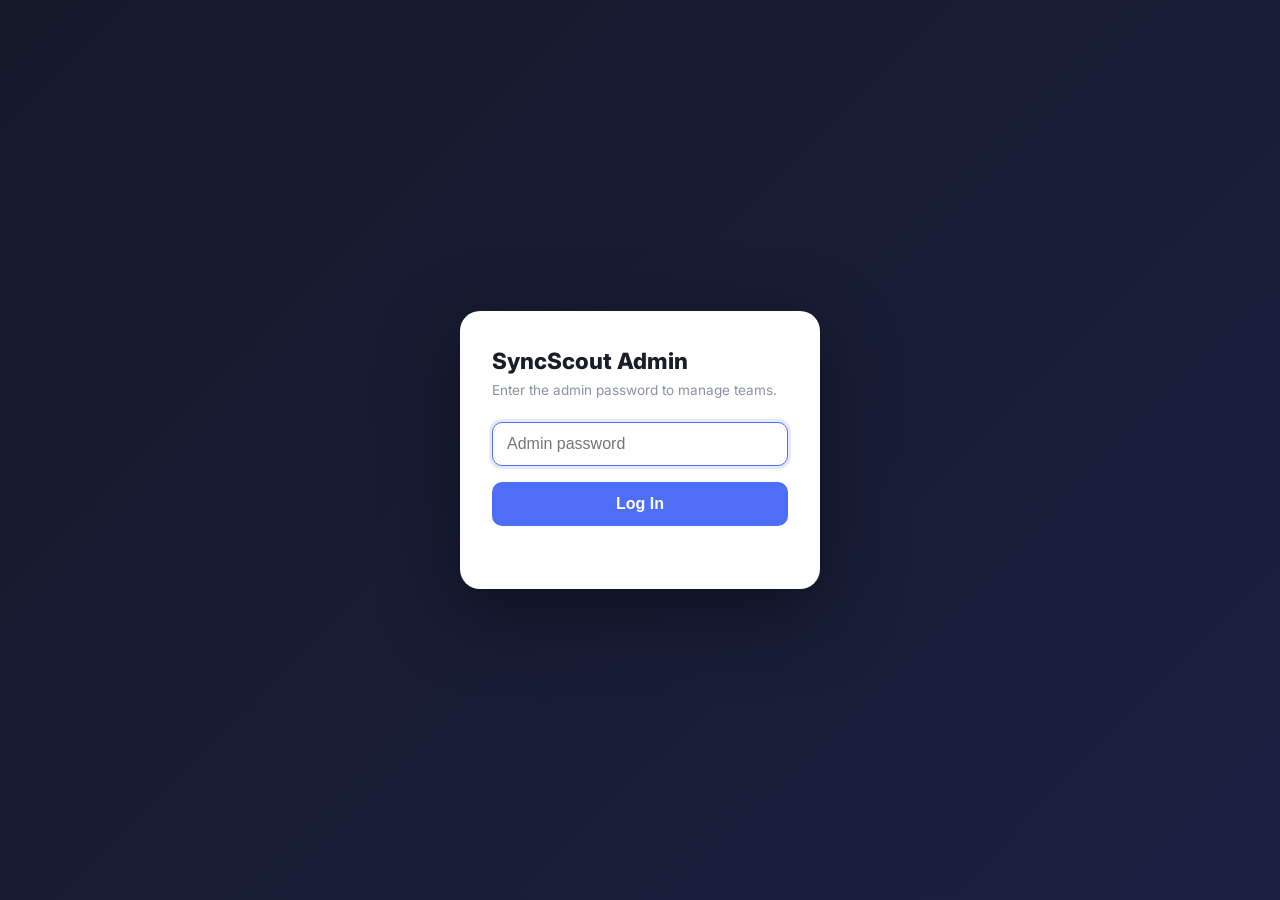
<file: admin.html>
<!DOCTYPE html>
<html lang="en">
<head>
<meta charset="UTF-8">
<meta name="viewport" content="width=device-width, initial-scale=1.0">
<meta name="robots" content="noindex, nofollow">
<title>SyncScout Admin</title>
<link href="https://fonts.googleapis.com/css2?family=Inter:wght@400;500;600;700;800&display=swap" rel="stylesheet">
<style>
:root {
  --bg: #f0f2f5; --surface: #fff; --text: #1a1d26; --text-secondary: #5a6072;
  --text-muted: #8b91a0; --border: #e2e5eb; --primary: #4f6ef7; --primary-hover: #3b5de6;
  --danger: #e53935; --success: #2e7d32; --warning: #ef6c00;
  --radius: 12px; --shadow: 0 4px 12px rgba(0,0,0,0.06);
}
*, *::before, *::after { box-sizing: border-box; }
body { margin: 0; font-family: 'Inter', sans-serif; background: var(--bg); color: var(--text); }

.login-wrap {
  min-height: 100vh; display: flex; align-items: center; justify-content: center;
  background: linear-gradient(135deg, #16192a, #1a2040);
}
.login-card {
  background: var(--surface); border-radius: 20px; padding: 36px 32px;
  width: 100%; max-width: 360px; box-shadow: 0 24px 80px rgba(0,0,0,0.4);
}
.login-card h1 { margin: 0 0 8px; font-size: 1.4rem; font-weight: 800; }
.login-card p { margin: 0 0 24px; color: var(--text-muted); font-size: 0.85rem; }
.login-card input {
  width: 100%; padding: 12px 14px; border: 1px solid var(--border); border-radius: 10px;
  font-size: 1rem; outline: none; margin-bottom: 16px;
}
.login-card input:focus { border-color: var(--primary); box-shadow: 0 0 0 3px rgba(79,110,247,0.15); }
.login-card button {
  width: 100%; padding: 13px; border: none; border-radius: 10px; background: var(--primary);
  color: #fff; font-size: 1rem; font-weight: 700; cursor: pointer;
}
.login-card button:hover { background: var(--primary-hover); }
.login-err { color: var(--danger); font-size: 0.8rem; text-align: center; min-height: 1.2em; margin-top: 12px; }

.app { display: none; }
.topbar {
  background: #16192a; color: #fff; padding: 14px 24px; display: flex;
  align-items: center; justify-content: space-between;
}
.topbar h1 { margin: 0; font-size: 1.1rem; font-weight: 800; }
.topbar button {
  background: rgba(255,255,255,0.08); border: 1px solid rgba(255,255,255,0.1);
  color: rgba(255,255,255,0.7); padding: 6px 14px; border-radius: 8px;
  font-size: 0.78rem; font-weight: 600; cursor: pointer;
}
.topbar button:hover { background: rgba(255,255,255,0.15); color: #fff; }

.container { max-width: 960px; margin: 0 auto; padding: 24px 16px; }

.actions-bar { display: flex; justify-content: space-between; align-items: center; margin-bottom: 20px; }
.btn {
  padding: 10px 18px; border: none; border-radius: 8px; font-size: 0.82rem;
  font-weight: 700; cursor: pointer; font-family: inherit;
}
.btn-primary { background: var(--primary); color: #fff; }
.btn-primary:hover { background: var(--primary-hover); }
.btn-danger { background: var(--danger); color: #fff; }
.btn-outline {
  background: none; border: 1px solid var(--border); color: var(--text-secondary);
}
.btn-outline:hover { background: var(--bg); }
.btn-sm { padding: 6px 12px; font-size: 0.75rem; }

.card {
  background: var(--surface); border: 1px solid var(--border); border-radius: var(--radius);
  overflow: hidden; box-shadow: var(--shadow);
}
table { width: 100%; border-collapse: collapse; font-size: 0.82rem; }
th { background: var(--bg); text-align: left; padding: 10px 14px; font-weight: 700;
     color: var(--text-muted); font-size: 0.7rem; text-transform: uppercase; letter-spacing: 0.5px; }
td { padding: 12px 14px; border-top: 1px solid var(--border); vertical-align: middle; }
tr:hover td { background: rgba(79,110,247,0.02); }

.badge {
  display: inline-block; padding: 3px 10px; border-radius: 100px;
  font-size: 0.68rem; font-weight: 700;
}
.badge-active { background: rgba(46,125,50,0.1); color: var(--success); }
.badge-inactive { background: rgba(229,57,53,0.1); color: var(--danger); }
.badge-expired { background: rgba(239,108,0,0.1); color: var(--warning); }

.mono { font-family: 'IBM Plex Mono', 'Consolas', monospace; font-size: 0.78rem; }

/* Modal */
.modal-overlay {
  display: none; position: fixed; inset: 0; background: rgba(0,0,0,0.5);
  z-index: 100; align-items: center; justify-content: center;
  backdrop-filter: blur(4px);
}
.modal-overlay.show { display: flex; }
.modal {
  background: var(--surface); border-radius: 16px; padding: 28px;
  width: 100%; max-width: 440px; box-shadow: 0 20px 60px rgba(0,0,0,0.25);
}
.modal h2 { margin: 0 0 20px; font-size: 1.15rem; font-weight: 700; }
.fm-group { margin-bottom: 16px; }
.fm-group label { display: block; font-size: 0.75rem; font-weight: 600; color: var(--text-secondary); margin-bottom: 6px; }
.fm-group input, .fm-group select {
  width: 100%; padding: 10px 12px; border: 1px solid var(--border); border-radius: 8px;
  font-size: 0.9rem; outline: none;
}
.fm-group input:focus { border-color: var(--primary); }
.modal-actions { display: flex; gap: 8px; justify-content: flex-end; margin-top: 20px; }

.copy-toast {
  position: fixed; bottom: 24px; left: 50%; transform: translateX(-50%);
  background: #16192a; color: #fff; padding: 10px 20px; border-radius: 100px;
  font-size: 0.82rem; font-weight: 600; display: none; z-index: 200;
  box-shadow: 0 8px 24px rgba(0,0,0,0.3);
}
.copy-toast.show { display: block; }

.result-box {
  background: var(--bg); border: 1px solid var(--border); border-radius: 8px;
  padding: 16px; margin-top: 16px; display: none;
}
.result-box.show { display: block; }
.result-row { display: flex; justify-content: space-between; align-items: center; margin-bottom: 8px; }
.result-row:last-child { margin-bottom: 0; }
.result-label { font-size: 0.72rem; font-weight: 600; color: var(--text-muted); text-transform: uppercase; }
.result-value { font-family: monospace; font-weight: 700; font-size: 0.9rem; }

@media (max-width: 640px) {
  .container { padding: 12px 8px; }
  th, td { padding: 8px 10px; }
  .hide-mobile { display: none; }
}
</style>
</head>
<body>

<!-- Login -->
<div class="login-wrap" id="loginWrap">
  <div class="login-card">
    <h1>SyncScout Admin</h1>
    <p>Enter the admin password to manage teams.</p>
    <input type="password" id="adminPass" placeholder="Admin password" autofocus
           onkeydown="if(event.key==='Enter')adminLogin()">
    <button onclick="adminLogin()">Log In</button>
    <div class="login-err" id="loginErr"></div>
  </div>
</div>

<!-- App -->
<div class="app" id="app">
  <div class="topbar">
    <h1>SyncScout Admin</h1>
    <button onclick="adminLogout()">Logout</button>
  </div>

  <div class="container">
    <div class="actions-bar">
      <div style="font-size:0.85rem;color:var(--text-secondary)" id="teamCount">0 teams</div>
      <div style="display:flex;gap:8px">
        <button class="btn btn-primary" onclick="openCreateModal()">+ New Team</button>
        <button class="btn btn-outline" onclick="openTokenModal()">&#x1F517; Setup Link</button>
      </div>
    </div>

    <div class="card">
      <table>
        <thead>
          <tr>
            <th>Team</th>
            <th>Slug</th>
            <th>Status</th>
            <th>Licence</th>
            <th class="hide-mobile">Created</th>
            <th>Actions</th>
          </tr>
        </thead>
        <tbody id="teamList"></tbody>
      </table>
    </div>
  </div>
</div>

<!-- Create / Edit Modal -->
<div class="modal-overlay" id="modal">
  <div class="modal">
    <h2 id="modalTitle">New Team</h2>
    <input type="hidden" id="editId">
    <div class="fm-group">
      <label>Team Name</label>
      <input type="text" id="fmName" placeholder="e.g. Blue Tigers">
    </div>
    <div class="fm-group">
      <label>Slug (auto-generated if empty)</label>
      <input type="text" id="fmSlug" placeholder="e.g. blue-tigers">
    </div>
    <div class="fm-group">
      <label>Licence End Date</label>
      <input type="date" id="fmLicence">
    </div>
    <div class="fm-group" id="fmActiveGroup" style="display:none">
      <label>Active</label>
      <select id="fmActive"><option value="true">Active</option><option value="false">Inactive</option></select>
    </div>
    <div class="modal-actions">
      <button class="btn btn-outline" onclick="closeModal()">Cancel</button>
      <button class="btn btn-primary" id="modalSubmit" onclick="submitModal()">Create</button>
    </div>
    <div class="result-box" id="resultBox">
      <div class="result-row">
        <span class="result-label">Slug</span>
        <span class="result-value" id="resSlug"></span>
      </div>
      <div class="result-row">
        <span class="result-label">Passcode</span>
        <span class="result-value" id="resPass"></span>
      </div>
      <button class="btn btn-outline btn-sm" style="width:100%;margin-top:10px" onclick="copyCredentials()">Copy credentials</button>
    </div>
  </div>
</div>

<!-- Setup Token Modal -->
<div class="modal-overlay" id="tokenModal">
  <div class="modal">
    <h2>Generate Setup Link</h2>
    <p style="font-size:0.82rem;color:var(--text-muted);margin:-12px 0 20px">The user will choose their own Team ID and passcode.</p>
    <div class="fm-group">
      <label>Team Name</label>
      <input type="text" id="tkName" placeholder="e.g. Blue Tigers">
    </div>
    <div class="fm-group">
      <label>Licence End Date</label>
      <input type="date" id="tkLicence">
    </div>
    <div class="modal-actions">
      <button class="btn btn-outline" onclick="closeTokenModal()">Cancel</button>
      <button class="btn btn-primary" id="tkSubmit" onclick="generateToken()">Generate</button>
    </div>
    <div class="result-box" id="tkResult">
      <div style="margin-bottom:8px">
        <span class="result-label">Setup URL</span>
      </div>
      <input type="text" id="tkUrl" readonly style="width:100%;padding:10px 12px;border:1px solid var(--border);border-radius:8px;font-size:0.82rem;font-family:monospace;background:var(--bg);cursor:text" onclick="this.select()">
      <button class="btn btn-outline btn-sm" style="width:100%;margin-top:10px" onclick="copyTokenUrl()">Copy URL</button>
    </div>
  </div>
</div>

<div class="copy-toast" id="toast">Copied!</div>

<script>
const SUPABASE_URL = 'https://ciokifeakrkigonhwbyf.supabase.co';
const API_URL = `${SUPABASE_URL}/functions/v1/admin-api`;
let adminKey = sessionStorage.getItem('admin_key') || '';

if (adminKey) showApp();

function adminLogin() {
  const pass = document.getElementById('adminPass').value.trim();
  if (!pass) { document.getElementById('loginErr').textContent = 'Please enter password'; return; }
  adminKey = pass;
  sessionStorage.setItem('admin_key', adminKey);
  showApp();
}

function adminLogout() {
  adminKey = '';
  sessionStorage.removeItem('admin_key');
  document.getElementById('app').style.display = 'none';
  document.getElementById('loginWrap').style.display = 'flex';
}

function showApp() {
  document.getElementById('loginWrap').style.display = 'none';
  document.getElementById('app').style.display = 'block';
  loadTeams();
}

async function api(body) {
  const res = await fetch(API_URL, {
    method: 'POST',
    headers: { 'content-type': 'application/json', 'x-admin-key': adminKey },
    body: JSON.stringify(body),
  });
  const data = await res.json();
  if (!res.ok) {
    if (res.status === 401) { adminLogout(); alert('Invalid admin password'); return null; }
    alert('Error: ' + (data.error || 'Unknown'));
    return null;
  }
  return data;
}

async function loadTeams() {
  const res = await api({ action: 'list' });
  if (!res) return;
  const list = document.getElementById('teamList');
  const teams = res.teams || [];
  document.getElementById('teamCount').textContent = teams.length + ' team' + (teams.length !== 1 ? 's' : '');

  list.innerHTML = teams.map(t => {
    const today = new Date(); today.setHours(0,0,0,0);
    const expired = t.licence_end_date && today > new Date(t.licence_end_date);
    const statusBadge = !t.is_active
      ? '<span class="badge badge-inactive">Inactive</span>'
      : expired
        ? '<span class="badge badge-expired">Expired</span>'
        : '<span class="badge badge-active">Active</span>';
    const created = new Date(t.created_at).toLocaleDateString();
    return `<tr>
      <td><strong>${esc(t.team_name)}</strong></td>
      <td class="mono">${esc(t.slug)}</td>
      <td>${statusBadge}</td>
      <td class="mono">${esc(t.licence_end_date || '—')}</td>
      <td class="hide-mobile">${created}</td>
      <td>
        <button class="btn btn-outline btn-sm" onclick="openEditModal(${t.id}, '${esc(t.team_name)}', '${esc(t.slug)}', '${t.licence_end_date||''}', ${t.is_active})">Edit</button>
        <button class="btn btn-outline btn-sm" onclick="resetPasscode(${t.id}, '${esc(t.team_name)}')">Reset PW</button>
      </td>
    </tr>`;
  }).join('');
}

function esc(s) { return String(s).replace(/&/g,'&amp;').replace(/</g,'&lt;').replace(/>/g,'&gt;').replace(/"/g,'&quot;').replace(/'/g,'&#39;'); }

function openCreateModal() {
  document.getElementById('modalTitle').textContent = 'New Team';
  document.getElementById('editId').value = '';
  document.getElementById('fmName').value = '';
  document.getElementById('fmSlug').value = '';
  document.getElementById('fmSlug').disabled = false;
  document.getElementById('fmLicence').value = '';
  document.getElementById('fmActiveGroup').style.display = 'none';
  document.getElementById('modalSubmit').textContent = 'Create';
  document.getElementById('modalSubmit').style.display = '';
  document.getElementById('resultBox').classList.remove('show');
  document.getElementById('modal').classList.add('show');
}

function openEditModal(id, name, slug, licence, active) {
  document.getElementById('modalTitle').textContent = 'Edit Team';
  document.getElementById('editId').value = id;
  document.getElementById('fmName').value = name;
  document.getElementById('fmSlug').value = slug;
  document.getElementById('fmSlug').disabled = true;
  document.getElementById('fmLicence').value = licence;
  document.getElementById('fmActiveGroup').style.display = 'block';
  document.getElementById('fmActive').value = String(active);
  document.getElementById('modalSubmit').textContent = 'Save';
  document.getElementById('modalSubmit').style.display = '';
  document.getElementById('resultBox').classList.remove('show');
  document.getElementById('modal').classList.add('show');
}

function closeModal() {
  document.getElementById('modal').classList.remove('show');
  document.getElementById('fmSlug').disabled = false;
}

async function submitModal() {
  const id = document.getElementById('editId').value;
  const name = document.getElementById('fmName').value.trim();
  const slug = document.getElementById('fmSlug').value.trim();
  const licence = document.getElementById('fmLicence').value;

  if (!name || !licence) { alert('Please fill in team name and licence date'); return; }

  if (id) {
    const res = await api({
      action: 'update', id: Number(id),
      team_name: name, licence_end_date: licence,
      is_active: document.getElementById('fmActive').value === 'true',
    });
    if (res) { closeModal(); loadTeams(); }
  } else {
    const res = await api({ action: 'create', team_name: name, slug: slug || undefined, licence_end_date: licence });
    if (res && res.team) {
      document.getElementById('resSlug').textContent = res.team.slug;
      document.getElementById('resPass').textContent = res.generated_passcode;
      document.getElementById('resultBox').classList.add('show');
      document.getElementById('modalSubmit').style.display = 'none';
      loadTeams();
    }
  }
}

async function resetPasscode(id, name) {
  if (!confirm(`Reset passcode for "${name}"?\nThe old passcode will stop working immediately.`)) return;
  const res = await api({ action: 'update', id, reset_passcode: true });
  if (res && res.new_passcode) {
    alert('New passcode: ' + res.new_passcode + '\n\nPlease share this with the team.');
    loadTeams();
  }
}

function openTokenModal() {
  document.getElementById('tkName').value = '';
  document.getElementById('tkLicence').value = '';
  document.getElementById('tkSubmit').style.display = '';
  document.getElementById('tkResult').classList.remove('show');
  document.getElementById('tokenModal').classList.add('show');
}

function closeTokenModal() {
  document.getElementById('tokenModal').classList.remove('show');
}

async function generateToken() {
  const name = document.getElementById('tkName').value.trim();
  const licence = document.getElementById('tkLicence').value;
  if (!name || !licence) { alert('Please fill in team name and licence date'); return; }

  const btn = document.getElementById('tkSubmit');
  btn.disabled = true; btn.textContent = 'Generating...';

  const res = await api({ action: 'generate_token', team_name: name, licence_end_date: licence });
  btn.disabled = false; btn.textContent = 'Generate';

  if (res && res.token) {
    const base = window.location.href.replace(/\/[^/]*$/, '/');
    const url = base + 'setup.html?token=' + res.token;
    document.getElementById('tkUrl').value = url;
    document.getElementById('tkResult').classList.add('show');
    document.getElementById('tkSubmit').style.display = 'none';
  }
}

function copyTokenUrl() {
  const url = document.getElementById('tkUrl').value;
  navigator.clipboard.writeText(url).then(() => {
    const t = document.getElementById('toast');
    t.classList.add('show');
    setTimeout(() => t.classList.remove('show'), 2000);
  });
}

function copyCredentials() {
  const slug = document.getElementById('resSlug').textContent;
  const pass = document.getElementById('resPass').textContent;
  navigator.clipboard.writeText(`Team ID: ${slug}\nPasscode: ${pass}`).then(() => {
    const t = document.getElementById('toast');
    t.classList.add('show');
    setTimeout(() => t.classList.remove('show'), 2000);
  });
}
</script>
</body>
</html>
</file>
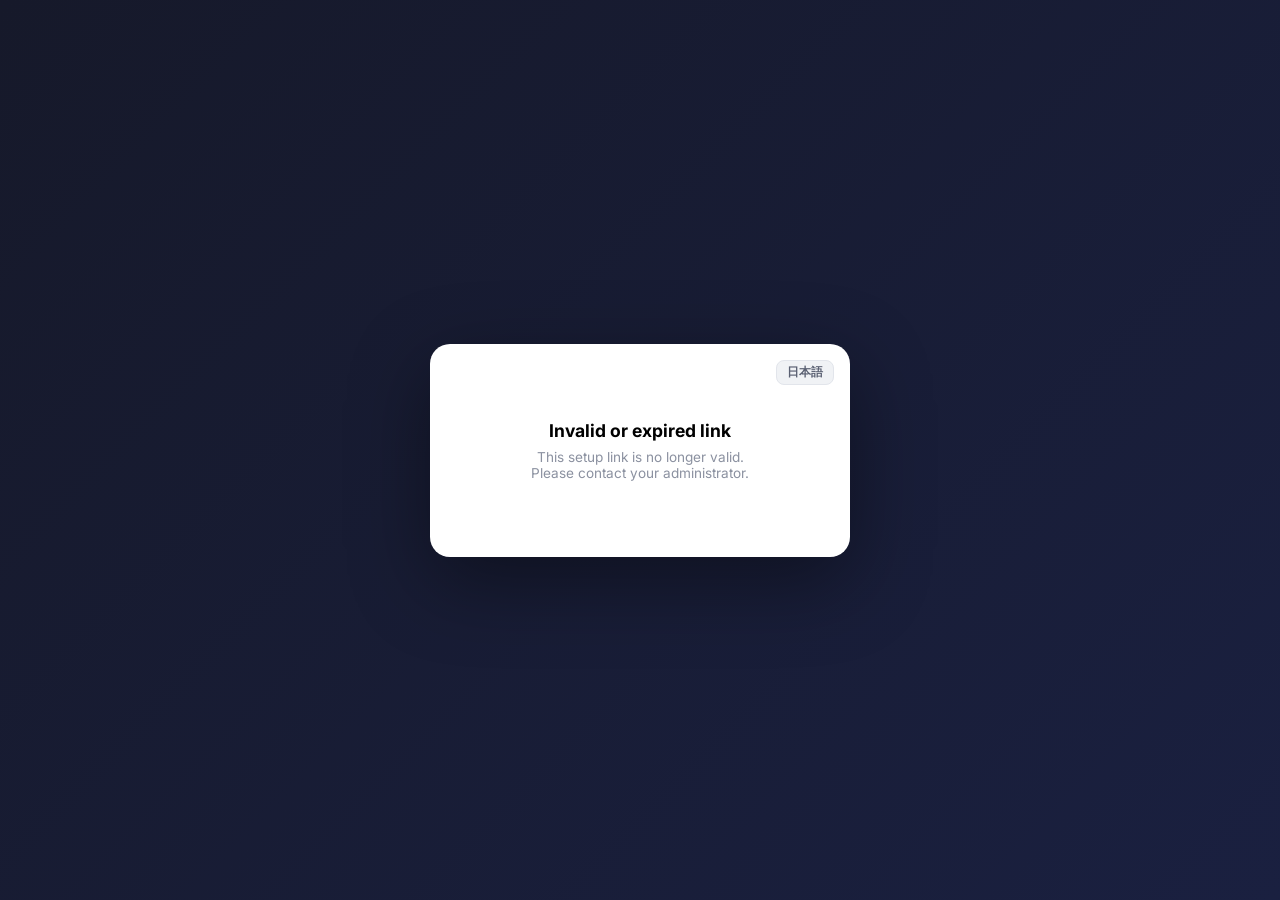
<file: setup.html>
<!DOCTYPE html>
<html lang="en">
<head>
<meta charset="UTF-8">
<meta name="viewport" content="width=device-width, initial-scale=1.0">
<meta name="robots" content="noindex, nofollow">
<title>SyncScout — Team Setup</title>
<link href="https://fonts.googleapis.com/css2?family=Inter:wght@400;500;600;700;800;900&display=swap" rel="stylesheet">
<style>
:root {
  --bg: #f0f2f5; --surface: #fff; --text: #1a1d26; --text-secondary: #5a6072;
  --text-muted: #8b91a0; --border: #e2e5eb; --primary: #4f6ef7; --primary-hover: #3b5de6;
  --danger: #e53935; --success: #2e7d32; --radius: 12px;
}
*, *::before, *::after { box-sizing: border-box; }
body {
  margin: 0; font-family: 'Inter', sans-serif;
  min-height: 100vh; display: flex; align-items: center; justify-content: center;
  background: linear-gradient(135deg, #16192a, #1a2040);
}
html.ja .en, html.en .ja { display: none; }
.card {
  background: var(--surface); border-radius: 20px; padding: 36px 32px;
  width: 100%; max-width: 420px; box-shadow: 0 24px 80px rgba(0,0,0,0.4);
  margin: 16px; position: relative;
}
.lang-toggle {
  position: absolute; top: 16px; right: 16px;
  background: var(--bg); border: 1px solid var(--border); border-radius: 8px;
  padding: 4px 10px; font-size: 0.72rem; font-weight: 700; cursor: pointer;
  color: var(--text-secondary); font-family: inherit;
}
.lang-toggle:hover { background: var(--border); }
.brand { display: flex; align-items: center; gap: 10px; margin-bottom: 6px; }
.brand-logo {
  width: 36px; height: 36px; background: linear-gradient(135deg, #4f6ef7, #7c5ef7);
  border-radius: 10px; display: flex; align-items: center; justify-content: center;
  color: #fff; font-weight: 900; font-size: 1rem;
}
h1 { margin: 0; font-size: 1.3rem; font-weight: 800; }
.subtitle { color: var(--text-muted); font-size: 0.85rem; margin: 0 0 28px; }
.team-name-display {
  background: var(--bg); border: 1px solid var(--border); border-radius: 10px;
  padding: 12px 16px; margin-bottom: 20px; font-weight: 700; font-size: 0.95rem;
}
.fm-group { margin-bottom: 18px; }
.fm-group label {
  display: block; font-size: 0.75rem; font-weight: 600;
  color: var(--text-secondary); margin-bottom: 6px;
}
.fm-group input {
  width: 100%; padding: 12px 14px; border: 1px solid var(--border); border-radius: 10px;
  font-size: 1rem; outline: none; font-family: inherit;
}
.fm-group input:focus { border-color: var(--primary); box-shadow: 0 0 0 3px rgba(79,110,247,0.15); }
.fm-hint { font-size: 0.72rem; color: var(--text-muted); margin-top: 5px; }
.fm-hint.ok { color: var(--success); }
.fm-hint.ng { color: var(--danger); }
.slug-status { font-weight: 600; }
.btn {
  width: 100%; padding: 14px; border: none; border-radius: 10px; background: var(--primary);
  color: #fff; font-size: 1rem; font-weight: 700; cursor: pointer; font-family: inherit;
}
.btn:hover { background: var(--primary-hover); }
.btn:disabled { opacity: 0.5; cursor: not-allowed; }
.err { color: var(--danger); font-size: 0.82rem; text-align: center; min-height: 1.2em; margin-top: 14px; }

.done-card { text-align: center; }
.done-icon { font-size: 3rem; margin-bottom: 12px; }
.done-card h2 { margin: 0 0 8px; font-size: 1.2rem; font-weight: 800; }
.done-card p { color: var(--text-muted); font-size: 0.85rem; margin: 0 0 20px; }
.cred-box {
  background: var(--bg); border: 1px solid var(--border); border-radius: 10px;
  padding: 16px; text-align: left; margin-bottom: 20px;
}
.cred-row { display: flex; justify-content: space-between; margin-bottom: 6px; }
.cred-row:last-child { margin-bottom: 0; }
.cred-label { font-size: 0.72rem; font-weight: 600; color: var(--text-muted); text-transform: uppercase; }
.cred-value { font-family: 'IBM Plex Mono', monospace; font-weight: 700; }
.btn-outline {
  background: none; border: 1px solid var(--border); color: var(--text-secondary);
  width: 100%; padding: 12px; border-radius: 10px; font-size: 0.88rem;
  font-weight: 600; cursor: pointer; margin-bottom: 10px; font-family: inherit;
}
.btn-outline:hover { background: var(--bg); }

.state-msg { text-align: center; padding: 40px 0; }
.state-msg h2 { font-size: 1.1rem; margin: 0 0 8px; }
.state-msg p { color: var(--text-muted); font-size: 0.85rem; margin: 0; }
.spinner {
  width: 32px; height: 32px; border: 3px solid var(--border);
  border-top-color: var(--primary); border-radius: 50%;
  animation: spin 0.7s linear infinite; margin: 0 auto 16px;
}
@keyframes spin { to { transform: rotate(360deg); } }
</style>
</head>
<body>

<div class="card" id="card">
  <button class="lang-toggle" onclick="toggleLang()">
    <span class="en">日本語</span><span class="ja">English</span>
  </button>

  <!-- Loading -->
  <div id="state-loading" class="state-msg">
    <div class="spinner"></div>
    <p><span class="en">Verifying setup link...</span><span class="ja">セットアップリンクを確認中...</span></p>
  </div>

  <!-- Invalid token -->
  <div id="state-invalid" style="display:none" class="state-msg">
    <h2><span class="en">Invalid or expired link</span><span class="ja">無効または期限切れのリンク</span></h2>
    <p><span class="en">This setup link is no longer valid.<br>Please contact your administrator.</span><span class="ja">このセットアップリンクは無効です。<br>管理者にお問い合わせください。</span></p>
  </div>

  <!-- Setup form -->
  <div id="state-form" style="display:none">
    <div class="brand">
      <div class="brand-logo">S</div>
      <h1><span class="en">Team Setup</span><span class="ja">チームセットアップ</span></h1>
    </div>
    <p class="subtitle"><span class="en">Choose your Team ID and passcode to get started.</span><span class="ja">チームIDとパスコードを設定してください。</span></p>

    <div class="team-name-display" id="teamNameDisplay"></div>

    <div class="fm-group">
      <label><span class="en">Team ID (used to log in)</span><span class="ja">チームID（ログインに使用）</span></label>
      <input type="text" id="slugInput" placeholder="e.g. blue-tigers" autocomplete="off"
             oninput="sanitizeSlug(); onSlugInput()">
      <div class="fm-hint">
        <span class="en">3-32 characters, lowercase letters, numbers, hyphens. Must start and end with a letter or number.</span>
        <span class="ja">3〜32文字、半角英小文字・数字・ハイフンのみ。先頭と末尾は英数字にしてください。</span>
        <div class="slug-status" id="slugStatus"></div>
      </div>
    </div>

    <div class="fm-group">
      <label><span class="en">Passcode</span><span class="ja">パスコード</span></label>
      <input type="password" id="passInput" placeholder="" autocomplete="new-password">
      <div class="fm-hint"><span class="en">This is the shared passcode for your team to log in.</span><span class="ja">チーム全員がログインに使う共有パスコードです。</span></div>
    </div>

    <div class="fm-group">
      <label><span class="en">Confirm Passcode</span><span class="ja">パスコード（確認）</span></label>
      <input type="password" id="passConfirm" placeholder="" autocomplete="new-password">
    </div>

    <button class="btn" id="submitBtn" onclick="submitSetup()"><span class="en">Create Team</span><span class="ja">チームを作成</span></button>
    <div class="err" id="errMsg"></div>
  </div>

  <!-- Done -->
  <div id="state-done" style="display:none" class="done-card">
    <div class="done-icon">&#x2705;</div>
    <h2><span class="en">Team Created!</span><span class="ja">チームを作成しました！</span></h2>
    <p><span class="en">Share these credentials with your team members.</span><span class="ja">以下の情報をチームメンバーに共有してください。</span></p>
    <div class="cred-box">
      <div class="cred-row">
        <span class="cred-label"><span class="en">Team ID</span><span class="ja">チームID</span></span>
        <span class="cred-value" id="doneSlug"></span>
      </div>
      <div class="cred-row">
        <span class="cred-label"><span class="en">Passcode</span><span class="ja">パスコード</span></span>
        <span class="cred-value" id="donePass"></span>
      </div>
    </div>
    <button class="btn-outline" onclick="copyCreds()"><span class="en">Copy credentials</span><span class="ja">コピーする</span></button>
    <button class="btn" onclick="goToApp()"><span class="en">Open SyncScout</span><span class="ja">SyncScoutを開く</span></button>
  </div>
</div>

<script>
const SUPABASE_URL = 'https://ciokifeakrkigonhwbyf.supabase.co';
const API_URL = `${SUPABASE_URL}/functions/v1/setup-team`;

const params = new URLSearchParams(window.location.search);
const setupToken = params.get('token') || '';
let slugCheckTimer = null;
let currentLang = navigator.language.startsWith('ja') ? 'ja' : 'en';

function applyLang() {
  document.documentElement.className = currentLang;
  updatePlaceholders();
}

function toggleLang() {
  currentLang = currentLang === 'en' ? 'ja' : 'en';
  applyLang();
}

function updatePlaceholders() {
  const ph = currentLang === 'ja'
    ? { slug: '例: blue-tigers', pass: '4文字以上', confirm: 'もう一度入力' }
    : { slug: 'e.g. blue-tigers', pass: '4 characters or more', confirm: 'Re-enter passcode' };
  document.getElementById('slugInput').placeholder = ph.slug;
  document.getElementById('passInput').placeholder = ph.pass;
  document.getElementById('passConfirm').placeholder = ph.confirm;
}

function tt(en, ja) { return currentLang === 'ja' ? ja : en; }

async function api(body) {
  const res = await fetch(API_URL, {
    method: 'POST',
    headers: { 'content-type': 'application/json' },
    body: JSON.stringify(body),
  });
  return res.json();
}

function show(id) {
  ['state-loading', 'state-invalid', 'state-form', 'state-done'].forEach(s =>
    document.getElementById(s).style.display = s === id ? '' : 'none'
  );
}

async function init() {
  applyLang();
  if (!setupToken) { show('state-invalid'); return; }

  const res = await api({ action: 'validate', token: setupToken });
  if (res.error) { show('state-invalid'); return; }

  document.getElementById('teamNameDisplay').textContent = res.team_name;
  show('state-form');
}

function sanitizeSlug() {
  const el = document.getElementById('slugInput');
  const pos = el.selectionStart;
  const before = el.value;
  el.value = before.toLowerCase().replace(/[^a-z0-9-]/g, '').replace(/--+/g, '-');
  const diff = before.length - el.value.length;
  el.setSelectionRange(pos - diff, pos - diff);
}

function onSlugInput() {
  const slug = document.getElementById('slugInput').value.trim().toLowerCase();
  const status = document.getElementById('slugStatus');

  if (!slug) { status.textContent = ''; status.className = 'slug-status'; return; }

  if (slug.length < 3 || !/^[a-z0-9][a-z0-9-]*[a-z0-9]$/.test(slug)) {
    status.textContent = tt('Invalid format', '形式が正しくありません');
    status.className = 'slug-status ng';
    return;
  }

  status.textContent = tt('Checking...', '確認中...');
  status.className = 'slug-status';

  clearTimeout(slugCheckTimer);
  slugCheckTimer = setTimeout(async () => {
    const res = await api({ action: 'check_slug', slug });
    if (res.available) {
      status.textContent = tt('Available!', '利用可能です！');
      status.className = 'slug-status ok';
    } else {
      status.textContent = tt('Already taken', '既に使用されています');
      status.className = 'slug-status ng';
    }
  }, 400);
}

async function submitSetup() {
  const slug = document.getElementById('slugInput').value.trim().toLowerCase();
  const pass = document.getElementById('passInput').value;
  const confirm = document.getElementById('passConfirm').value;
  const err = document.getElementById('errMsg');
  const btn = document.getElementById('submitBtn');

  err.textContent = '';

  if (!slug || slug.length < 3 || !/^[a-z0-9][a-z0-9-]*[a-z0-9]$/.test(slug)) {
    err.textContent = tt('Please enter a valid Team ID.', '有効なチームIDを入力してください。');
    return;
  }
  if (pass.length < 4) {
    err.textContent = tt('Passcode must be at least 4 characters.', 'パスコードは4文字以上にしてください。');
    return;
  }
  if (pass !== confirm) {
    err.textContent = tt('Passcodes do not match.', 'パスコードが一致しません。');
    return;
  }

  btn.disabled = true;
  btn.querySelector('.en').textContent = 'Creating...';
  btn.querySelector('.ja').textContent = '作成中...';

  const res = await api({ action: 'setup', token: setupToken, slug, passcode: pass });

  if (res.error) {
    btn.disabled = false;
    btn.querySelector('.en').textContent = 'Create Team';
    btn.querySelector('.ja').textContent = 'チームを作成';
    const msgs = {
      invalid_token: tt('This setup link is no longer valid.', 'このセットアップリンクは無効です。'),
      token_used: tt('This setup link has already been used.', 'このリンクは既に使用済みです。'),
      slug_taken: tt('This Team ID is already taken. Please choose another.', 'このチームIDは既に使われています。別のIDを選んでください。'),
      passcode_too_short: tt('Passcode must be at least 4 characters.', 'パスコードは4文字以上にしてください。'),
      invalid_slug: tt('Invalid Team ID format.', 'チームIDの形式が正しくありません。'),
    };
    err.textContent = msgs[res.error] || ('Error: ' + res.error);
    return;
  }

  document.getElementById('doneSlug').textContent = slug;
  document.getElementById('donePass').textContent = pass;
  show('state-done');
}

function copyCreds() {
  const slug = document.getElementById('doneSlug').textContent;
  const pass = document.getElementById('donePass').textContent;
  navigator.clipboard.writeText(`Team ID: ${slug}\nPasscode: ${pass}`);
}

function goToApp() {
  window.location.href = './index.html';
}

init();
</script>
</body>
</html>
</file>
